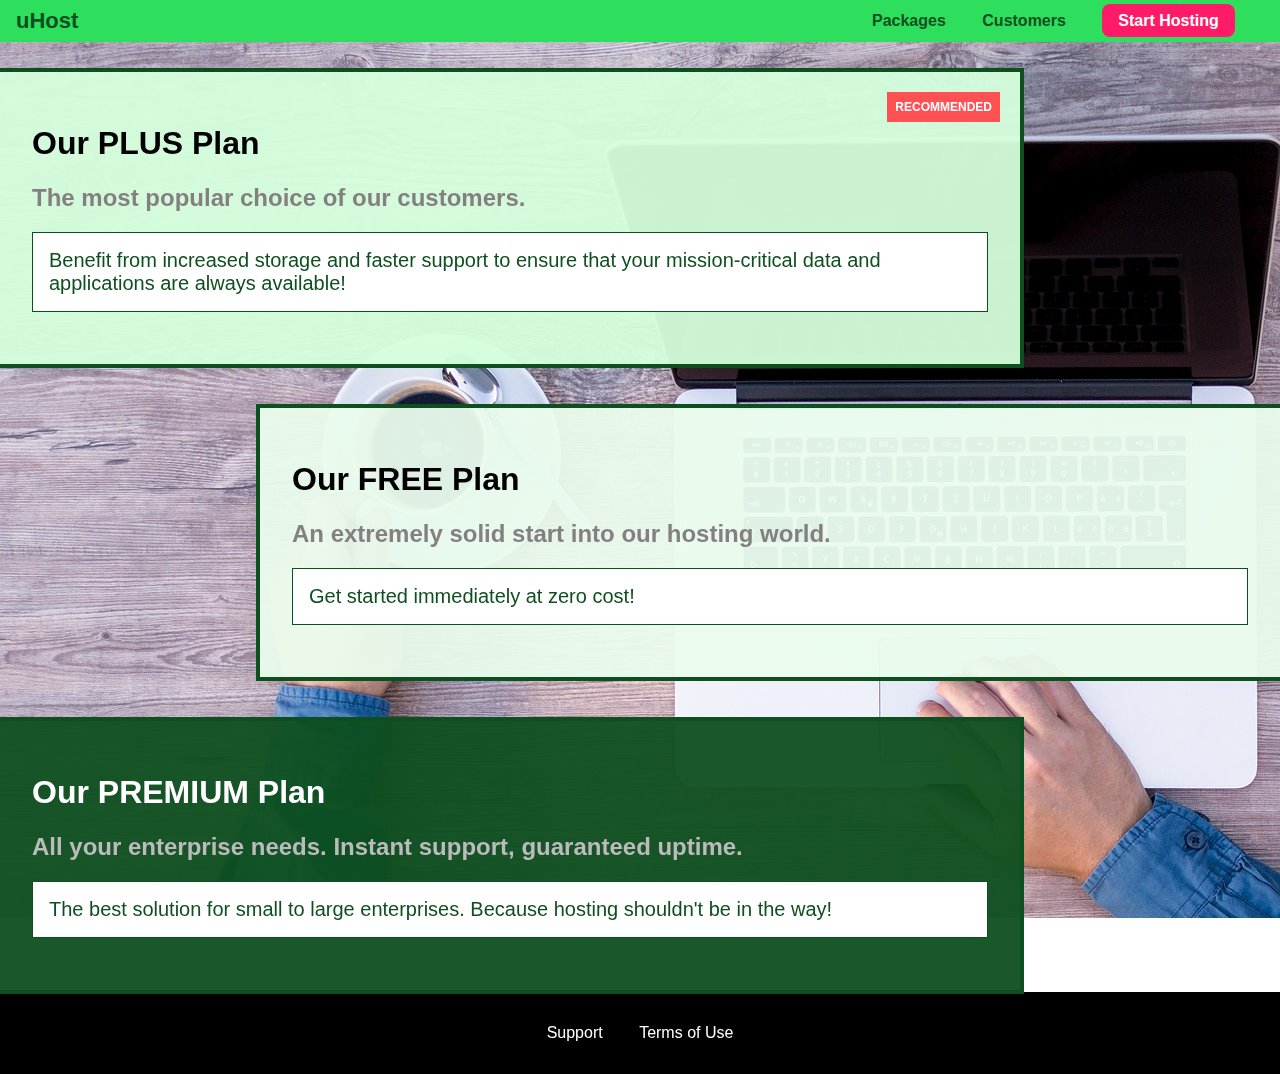
<file: Packages/index.html>
<!DOCTYPE html>
<html lang="en">
  <head>
    <meta charset="UTF-8" />
    <meta name="viewport" content="width=device-width, initial-scale=1.0" />
    <meta http-equiv="X-UA-Compatible" content="ie=edge" />
    <link rel="stylesheet" href="../start.css" />
    <link rel="stylesheet" href="package.css" />
    <link rel="stylesheet" href="../shared.css" />
    <title>uHost</title>
  </head>
  <body>
    <div class="background"></div>
    <header class="main-header">
      <div>
        <a href="../start.html" class="main-header__brand">
          uHost
        </a>
      </div>
      <nav class="main-nav">
        <ul class="main-nav__items">
          <li class="main-nav__item"><a href="index.html"> Packages</a></li>
          <li class="main-nav__item">
            <a href="../customers/index.html">Customers</a>
          </li>
          <li class="main-nav__item main-nav__item--cta">
            <a href="../start-hosting/index.html">Start Hosting</a>
          </li>
        </ul>
      </nav>
    </header>
    <main>
      <main>
        <section class="package" id="plus">
          <a href="#">
            <h1 class="package__title">Our PLUS Plan</h1>
            <h2 class="package__badge">RECOMMENDED</h2>
            <h2 class="package__subtitle">
              The most popular choice of our customers.
            </h2>
            <p class="package__info">
              Benefit from increased storage and faster support to ensure that
              your mission-critical data and applications are always available!
            </p>
          </a>
        </section>
        <section class="package" id="free">
          <a href="#">
            <h1 class="package__title">Our FREE Plan</h1>
            <h2 class="package__subtitle">
              An extremely solid start into our hosting world.
            </h2>
            <p class="package__info">Get started immediately at zero cost!</p>
          </a>
        </section>
        <div class="clearfix"></div>
        <section class="package" id="premium">
          <a href="#">
            <h1 class="package__title">Our PREMIUM Plan</h1>
            <h2 class="package__subtitle">
              All your enterprise needs. Instant support, guaranteed uptime.
            </h2>
            <p class="package__info">
              The best solution for small to large enterprises. Because hosting
              shouldn't be in the way!
            </p>
          </a>
        </section>
      </main>
    </main>
    <footer class="main-footer">
      <nav>
        <ul class="main-footer__links">
          <li class="main-footer__link">
            <a href="#">Support</a>
          </li>
          <li class="main-footer__link">
            <a href="#">Terms of Use</a>
          </li>
        </ul>
      </nav>
    </footer>
  </body>
</html>
</file>
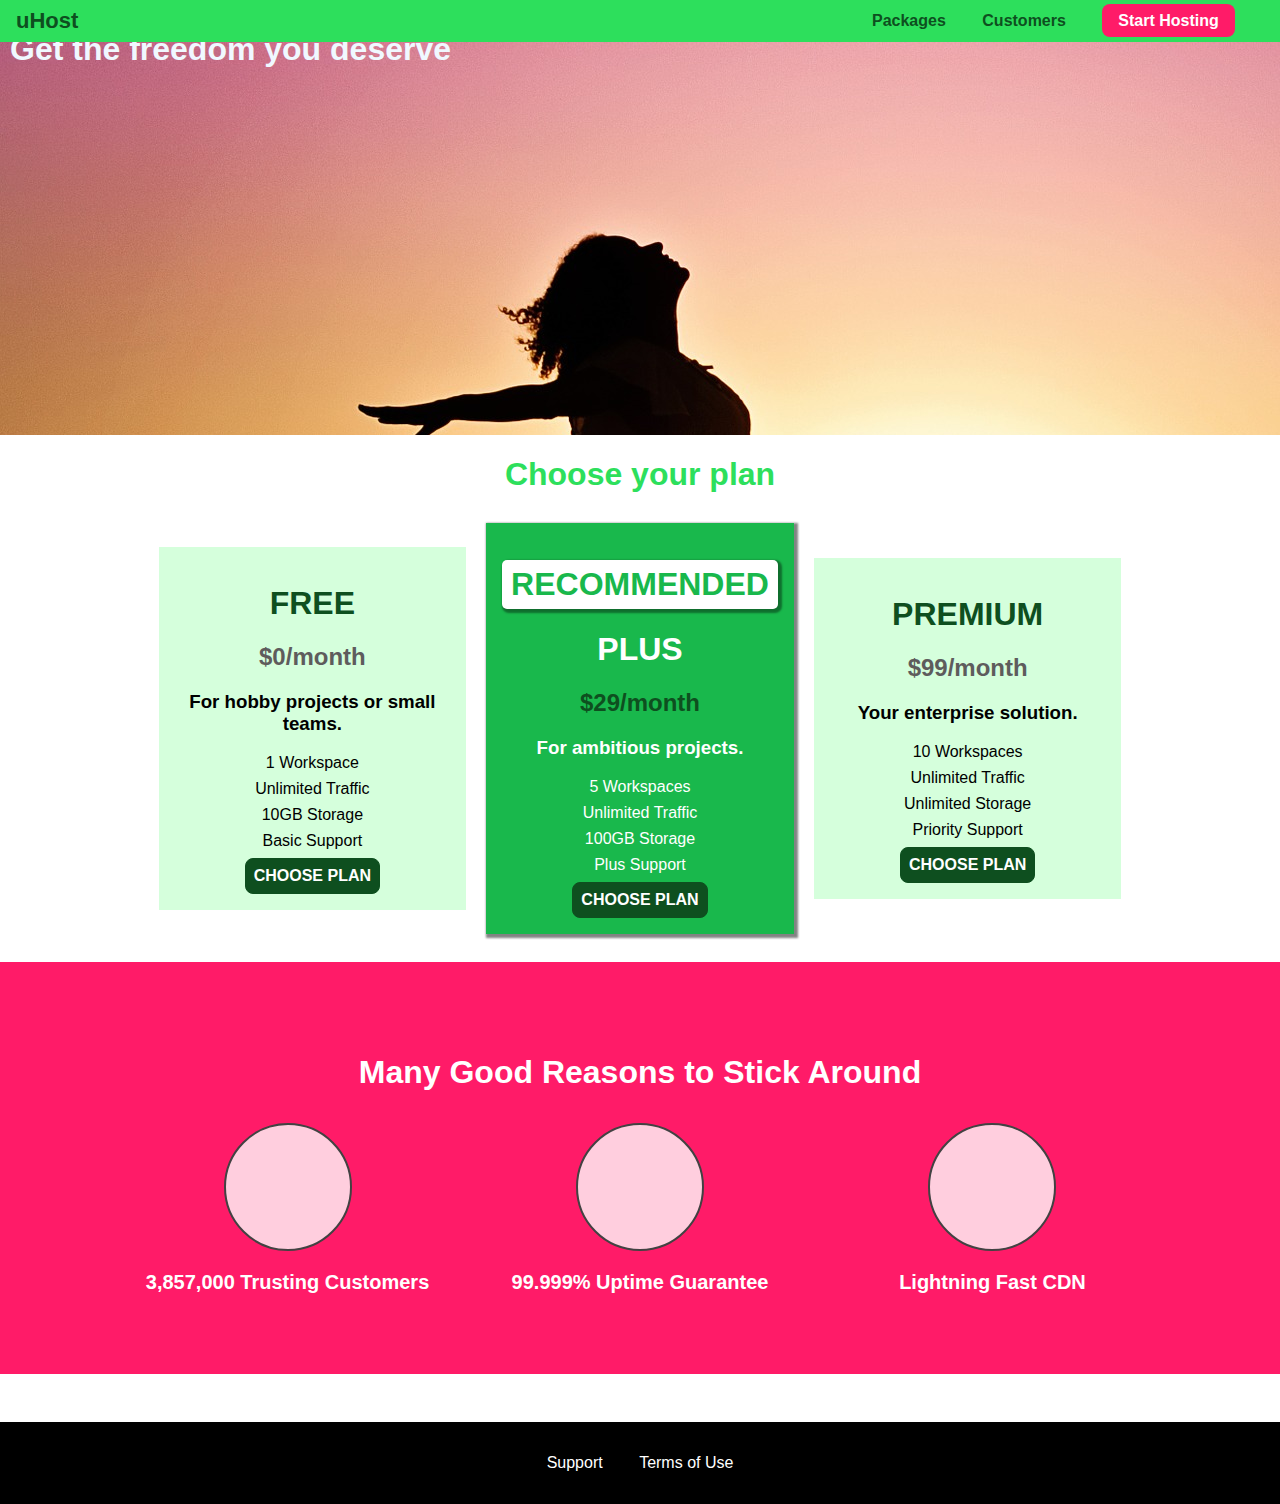
<file: start.html>
<!DOCTYPE html>
<html lang="en">
<head>
    <meta charset="UTF-8">
    <meta name="viewport" content="width=device-width, initial-scale=1.0">
    <meta http-equiv="X-UA-Compatible" content="ie=edge">
    <link rel="stylesheet" href="start.css">
    <link rel="stylesheet" href="shared.css">
    <title>uHost</title>
</head>
<body>
    <header class="main-header">
        <div>
            <a href="start.html" class="main-header__brand">
            uHost
            </a>
        </div>
        <nav class="main-nav">
            <ul class="main-nav__items">
                <li class="main-nav__item"
                > <a href="Packages/index.html"> Packages</a></li>
                <li class="main-nav__item" 
                ><a href="customers/index.html">Customers</a></li>
                <li class="main-nav__item main-nav__item--cta"
                ><a href="../start-hosting/index.html">Start Hosting</a></li>
           </ul>
        </nav>
    </header>
    <main>
        <section id="product-overview">
            <h1>Get the freedom you deserve</h1>
        </section>
        <section id="plans">
            <h1 class="section-title">Choose your plan</h1>
            <div class="plan__list">
                <article class="plan">
                    <h1 class="plan__title">FREE</h1>
                    <h2 class="plan__price">$0/month</h2>
                    <h3>For hobby projects or small teams.</h3>
                    <ul class="plan__features">
                        <li class="plan__feature">1 Workspace</li>
                        <li class="plan__feature">Unlimited Traffic</li>
                        <li class="plan__feature">10GB Storage</li>
                        <li class="plan__feature">Basic Support</li>
                    </ul>
                    <div>
                        <button class="button">CHOOSE PLAN</button>
                    </div>
                </article>
                <article class="plan plan__highlighted">
                    <h1 class="plan__annotation">RECOMMENDED</h1>
                    <h1 class="plan__title">PLUS</h1>
                    <h2 class="plan__price">$29/month</h2>
                    <h3>For ambitious projects.</h3>
                    <ul class="plan__features">
                        <li class="plan__feature">5 Workspaces</li>
                        <li class="plan__feature">Unlimited Traffic</li>
                        <li class="plan__feature">100GB Storage</li>
                        <li class="plan__feature">Plus Support</li>
                    </ul>
                    <div>
                        <button class="button">CHOOSE PLAN</button>
                    </div>
                </article>
                <article class="plan">
                    <h1 class="plan__title">PREMIUM</h1>
                    <h2 class="plan__price">$99/month</h2>
                    <h3>Your enterprise solution.</h3>
                    <ul class="plan__features">
                        <li class="plan__feature">10 Workspaces</li>
                        <li class="plan__feature">Unlimited Traffic</li>
                        <li class="plan__feature">Unlimited Storage</li>
                        <li class="plan__feature">Priority Support</li>
                    </ul>
                    <div>
                        <button class="button">CHOOSE PLAN</button>
                    </div>
                </article>
            </div>
        </section>
        <section id="key-features">
            <h1 class="section-title">Many Good Reasons to Stick Around</h1>
            <ul class="key-feature__list">
                <li class="key-feature">
                    <div class="key-feature__image">
                        
                    </div>
                    <p class="key-feature__discription">3,857,000 Trusting Customers</p>
                </li>
                <li class="key-feature">
                    <div class="key-feature__image">

                    </div>
                    <p class="key-feature__discription">99.999% Uptime Guarantee</p>
                </li>
                <li class="key-feature">
                    <div class="key-feature__image">

                    </div>
                    <p class="key-feature__discription">Lightning Fast CDN</p>
                </li>
            </ul>
        </section>
    </main>
    <footer class="main-footer">
        <nav>
            <ul class="main-footer__links">
                <li class="main-footer__link">
                    <a href="#">Support</a>
                </li>
                <li class="main-footer__link">
                    <a href="#">Terms of Use</a>
                </li>
            </ul>
        </nav>
    </footer>
</body>
</html>
</file>
<file: start.css>
*{
    box-sizing: border-box;
}
body{
    margin: 0px;
}
#product-overview{
    width: 100%;
    height: 435px;
    background: url("freedom.jpg");
    padding: 10px;
}
.plan__list{
    width: 80%;
    margin: auto;
    text-align: center;
}
.section-title{
    color: #2ddf5c;
    text-align: center;
}
#product-overview h1{
    color: aliceblue;
}
.plan{
    background: #d5ffdc;
    text-align: center;
    padding: 16px;
    margin: 8px;
    display: inline-block;
    width: 30%;
    vertical-align: middle;
}
.plan__annotation{
    background: white;
    color: #19b84c;
    padding: 6px 6px;
    border-radius: 5px;
    box-shadow: 2px 2px 2px 2px rgba(0,0,0, 0.4)
}

.plan__highlighted{
    background: #19b84c;
    color: white;
    box-shadow: 2px 2px 2px 2px rgba(0, 0, 0, 0.486);
}


.plan__title{
   color: #0e4f1f; 
}

.plan__price{
    color: #5e5c5c;
}

.plan__highlighted .plan__price{
    color: #0e4f1f;
}

.plan__highlighted .plan__title{
    color: white;
}

.plan__features{
   list-style: none;
   margin: 0px;
   padding: 0px;
}
.plan__feature{
    margin: 8px 0px;
}

.button{
    background: #0e4f1f;
    color: white;
    font: inherit;
    border: 1.5px solid #0e4f1f;
    padding: 8px;
    border-radius: 8px;
    font-weight: bold;
    cursor: pointer;
}
.button:hover,
.button:active {
    background: white;
    color: #0e4f1f;
}
.button:focus{
    outline: none; 
}

#key-features{
    background: #ff1b68; 
    margin-top: 20px;
    padding: 60px;
}

#key-features .section-title{
    color: white;
    margin: 32px;
}

.key-feature__list{
    list-style: none;
    padding: 0px;
    margin: 0px;
    text-align: center;
}

.key-feature__image{
    background: #ffcede;
    width: 128px;
    height: 128px;
    border: 2px solid #424242;
    border-radius: 50%;
    margin: auto;
}

.key-feature{
    display: inline-block;
    width: 30%;
    color: white;
    font-weight: bold; 
    vertical-align: top;
}
.key-feature__discription{
    text-align: center;
    font-size: 20px;
}

.main-header{
    width: 100%;
    background: #2ddf5c;
    padding: 8px 16px;
}
.main-header > div{
    display: inline-block;
    vertical-align: middle;
}
.main-header__brand{
    color: #0e4f1f;
    text-decoration: none;
    font-weight: bold;
    font-size: 22px;
}
.main-nav{
    display: inline-block;
    text-align: right;
    width: calc(100% - 80px); 
    vertical-align: middle;
}
.main-nav__item{
    display: inline-block;
    margin: 0px 16px;
}
.main-nav__item a{
    text-decoration: none;
    color: #0e4f1f;
    font-weight: bold;
    padding: 3px 0px;
}
.main-nav__item a:hover,
.main-nav__item a:active{
    color: whitesmoke;
    border-bottom: 3px solid white;
}
.main-nav__items{
    margin: 0px;
    padding: 0px;
    list-style: none;
}
.main-nav__item--cta a{
    color: white;
    background: #ff1b68;
    padding: 8px 16px;
    border-radius: 8px;
}
.main-nav__item--cta a:active,
.main-nav__item--cta a:hover{
    border-bottom: none;
    background: white;
    color: #ff1b68; 
}
.main-footer{
    background: black;
    color: white;
    padding: 32px;
    margin-top: 48px;
}

.main-footer__links {
    list-style: none;
    margin: 0px;
    padding: 0px;
    text-align: center;
}
.main-footer__link {
    display: inline-block;
    margin: 0 16px;
}

.main-footer__link a{
    color: white;
    text-decoration: none;
}

.main-footer__link a:hover,
.main-footer__link a:active {
    color: #ccc;
    
}
</file>
<file: Packages/package.css>
.background {
  background: url("../images/plans-background.jpg");
  width: 100%;
  height: 100%;
  position: fixed;
  z-index: -1;
}

.package {
  width: 80%;
  top: 50px;
  margin: 18px 0;
  border: 4px solid #0e4f1f;
  border-left: none;
  position: relative;
}

.package a {
  text-decoration: none;
  color: inherit;
  display: block;
  padding: 32px;
}

.package__badge {
  position: absolute;
  top: 0;
  right: 0;
  margin: 20px;
  font-size: 12px;
  color: white;
  background: #ff5054;
  padding: 8px;
}

.package:hover,
.package:active {
  box-shadow: 2px 2px 2px 4px rgba(0, 0, 0, 0.5);
  border-color: #ff5054 !important;
}

.package__subtitle {
  color: #858080;
}

.package__info {
  padding: 16px;
  border: 1px solid #0e4f1f;
  font-size: 20px;
  color: #0e4f1f;
  background: white;
}

#plus {
  background: rgba(213, 255, 220, 0.95);
}

#free {
  background: rgba(234, 252, 237, 0.95);
  float: right;
  border-left: 4px solid #0e4f1f;
  border-right: none;
}
.clearfix {
  clear: both;
}
#premium {
  background: rgba(14, 79, 31, 0.95);
}

#premium .package__title {
  color: white;
}

#premium .package__subtitle {
  color: #bbb;
}
</file>
<file: shared.css>
* {
  box-sizing: border-box;
}

body {
  font-family: "Segoe UI", Tahoma, Geneva, Verdana, sans-serif;
  margin: 0px;
}

.main-header {
  width: 100%;
  background: #2ddf5c;
  position: fixed;
  top: 0;
  left: 0;
  padding: 8px 16px;
  z-index: 1;
}
</file>
